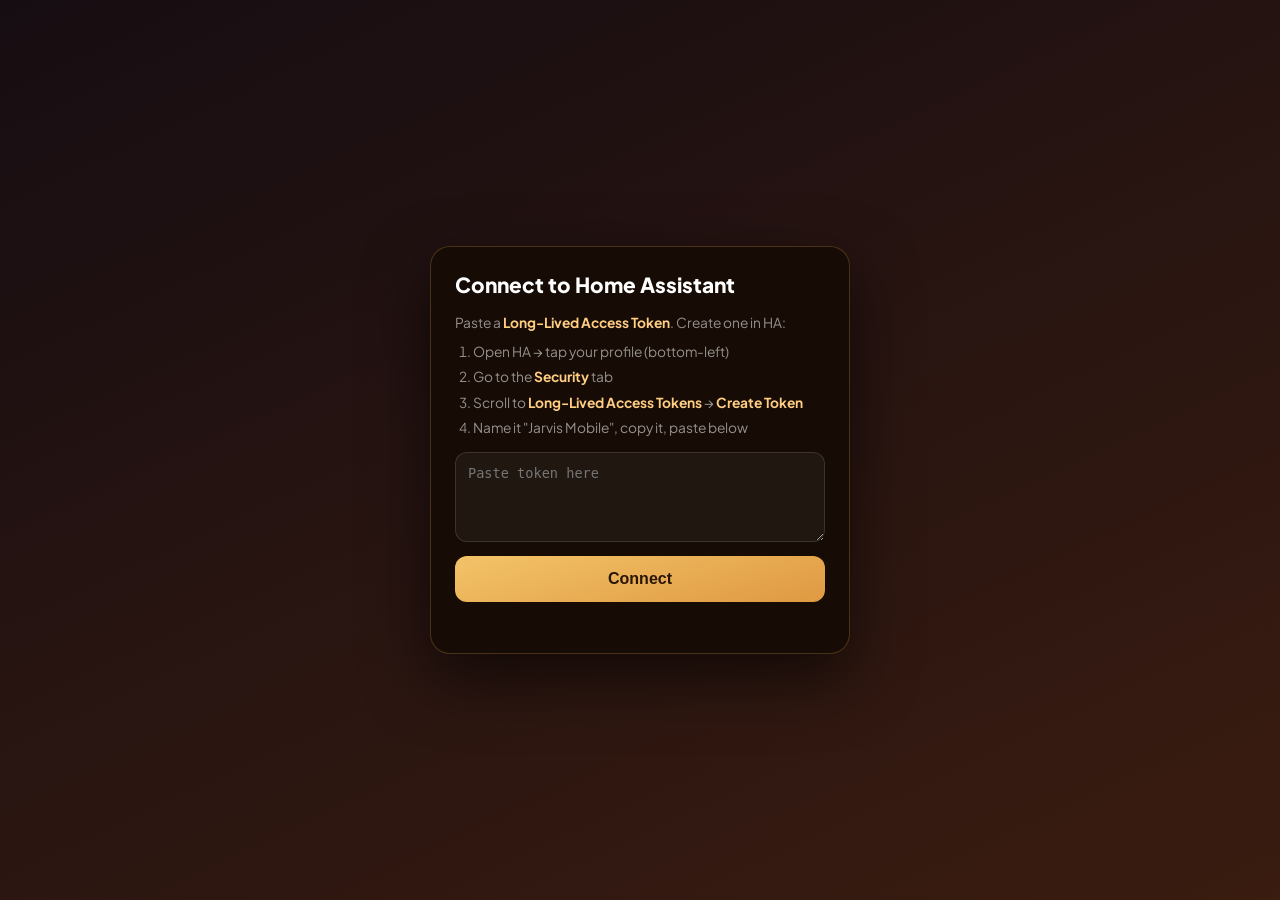
<file: mobile/index.html>
<!DOCTYPE html>
<html lang="en">
<head>
<meta charset="UTF-8">
<meta name="viewport" content="width=device-width, initial-scale=1.0, maximum-scale=1.0, user-scalable=no, viewport-fit=cover">
<meta name="theme-color" content="#160d12">
<meta name="apple-mobile-web-app-capable" content="yes">
<meta name="apple-mobile-web-app-status-bar-style" content="black-translucent">
<meta name="apple-mobile-web-app-title" content="Jarvis">
<title>Jarvis Mobile</title>
<link rel="preconnect" href="https://fonts.googleapis.com">
<link rel="preconnect" href="https://fonts.gstatic.com" crossorigin>
<link href="https://fonts.googleapis.com/css2?family=Plus+Jakarta+Sans:wght@400;500;600;700;800&display=swap" rel="stylesheet">
<link rel="stylesheet" href="mobile.css">
</head>
<body>

<!-- First-run token screen -->
<div id="token-screen" class="token-screen" style="display:none;">
  <div class="token-card">
    <div class="token-title">Connect to Home Assistant</div>
    <div class="token-help">
      Paste a <b>Long-Lived Access Token</b>. Create one in HA:
      <ol>
        <li>Open HA → tap your profile (bottom-left)</li>
        <li>Go to the <b>Security</b> tab</li>
        <li>Scroll to <b>Long-Lived Access Tokens</b> → <b>Create Token</b></li>
        <li>Name it "Jarvis Mobile", copy it, paste below</li>
      </ol>
    </div>
    <textarea id="token-input" class="token-input" placeholder="Paste token here" autocomplete="off" autocorrect="off" spellcheck="false"></textarea>
    <button id="token-save" class="token-save">Connect</button>
    <div id="token-err" class="token-err"></div>
  </div>
</div>

<!-- App shell -->
<div id="app" class="app" style="display:none;">

  <!-- Top status bar -->
  <header class="topbar">
    <div class="tb-left">
      <div id="tb-time" class="tb-time">--:--</div>
      <div id="tb-date" class="tb-date">--</div>
    </div>
    <div class="tb-right">
      <div id="tb-temp" class="tb-temp">--°</div>
      <div id="tb-cond" class="tb-cond">--</div>
    </div>
  </header>

  <!-- Views -->
  <main class="views">
    <!-- HOME -->
    <section class="view" id="view-home">
      <!-- Climate hero -->
      <div class="m-card climate-hero" id="climate-hero">
        <div class="ch-row">
          <div>
            <div class="ch-label">Thermostat</div>
            <div class="ch-mode" id="ch-mode">--</div>
          </div>
          <div class="ch-temp"><span id="ch-cur">--</span><span class="ch-deg">°</span></div>
        </div>
        <div class="ch-target">Target <b id="ch-target">--°</b></div>
      </div>

      <!-- Quick lights -->
      <div class="m-section-label">Lights</div>
      <div class="chip-grid" id="light-chips"></div>

      <!-- Air purifiers -->
      <div class="m-section-label">Air</div>
      <div class="m-card statline" id="pur-lr" onclick="openPurifierSheet('living_room')">
        <span class="sl-name">Living Room Purifier</span>
        <span class="sl-val" id="pur-lr-val">--</span>
      </div>
      <div class="m-card statline" id="pur-kt" onclick="openPurifierSheet('dining_room')">
        <span class="sl-name">Kitchen Purifier</span>
        <span class="sl-val" id="pur-kt-val">--</span>
      </div>

      <!-- Dishwasher -->
      <div class="m-section-label">Kitchen</div>
      <div class="m-card statline" id="dw-line" onclick="openDishSheet()">
        <span class="sl-name">Dishwasher</span>
        <span class="sl-val" id="dw-val">--</span>
      </div>

      <!-- Servers -->
      <div class="m-section-label">Servers</div>
      <div class="server-grid">
        <div class="m-card server-card">
          <div class="sc-name">Main</div>
          <div class="sc-row">CPU <b id="srv-main-cpu">--</b></div>
          <div class="sc-row">RAM <b id="srv-main-ram">--</b></div>
        </div>
        <div class="m-card server-card">
          <div class="sc-name">Backup</div>
          <div class="sc-row">CPU <b id="srv-bak-cpu">--</b></div>
          <div class="sc-row">RAM <b id="srv-bak-ram">--</b></div>
        </div>
      </div>

      <div class="m-foot">Jarvis Mobile</div>
    </section>

    <!-- ROOMS -->
    <section class="view" id="view-rooms" hidden>
      <div class="room-switch" id="room-switch">
        <button class="rs-btn active" data-room="living_room">Living Room</button>
        <button class="rs-btn" data-room="master_bedroom">Master Bedroom</button>
        <button class="rs-btn" data-room="office">Office</button>
        <button class="rs-btn" data-room="bathroom">Bathroom</button>
        <button class="rs-btn" data-room="kitchen">Kitchen</button>
        <button class="rs-btn" data-room="basement">Basement</button>
      </div>
      <div id="room-cards"></div>
    </section>

    <!-- CLIMATE -->
    <section class="view" id="view-climate" hidden>
      <div class="m-card climate-big">
        <div class="cb-mode" id="cb-mode">--</div>
        <div class="cb-cur"><span id="cb-cur">--</span><span class="cb-deg">°</span></div>
        <div class="cb-stepper">
          <button class="cb-step" id="cb-down">−</button>
          <div class="cb-target"><span class="cb-tl">Target</span><b id="cb-target">--°</b></div>
          <button class="cb-step" id="cb-up">+</button>
        </div>
        <div class="cb-modes" id="cb-modes">
          <button class="cb-modebtn" data-mode="heat">Heat</button>
          <button class="cb-modebtn" data-mode="cool">Cool</button>
          <button class="cb-modebtn" data-mode="heat_cool">Auto</button>
          <button class="cb-modebtn" data-mode="off">Off</button>
        </div>
      </div>
    </section>

    <!-- MORE -->
    <section class="view" id="view-more" hidden>
      <div class="m-section-label">Connection</div>
      <div class="m-card statline"><span class="sl-name">Status</span><span class="sl-val" id="more-status">--</span></div>
      <button class="more-btn" id="more-reconnect">Reconnect</button>
      <button class="more-btn danger" id="more-forget">Forget token</button>
      <div class="m-foot">Jarvis Mobile · tailnet-only</div>
    </section>
  </main>

  <!-- Bottom nav -->
  <nav class="bottomnav">
    <button class="bn-btn active" data-view="home">
      <svg viewBox="0 0 24 24"><path d="M3 11l9-8 9 8"/><path d="M5 10v10h14V10"/></svg><span>Home</span>
    </button>
    <button class="bn-btn" data-view="rooms">
      <svg viewBox="0 0 24 24"><rect x="3" y="3" width="7" height="7" rx="1"/><rect x="14" y="3" width="7" height="7" rx="1"/><rect x="3" y="14" width="7" height="7" rx="1"/><rect x="14" y="14" width="7" height="7" rx="1"/></svg><span>Rooms</span>
    </button>
    <button class="bn-btn" data-view="climate">
      <svg viewBox="0 0 24 24"><path d="M14 14.76V5a2 2 0 0 0-4 0v9.76a4 4 0 1 0 4 0z"/></svg><span>Climate</span>
    </button>
    <button class="bn-btn" data-view="more">
      <svg viewBox="0 0 24 24"><circle cx="5" cy="12" r="1.6"/><circle cx="12" cy="12" r="1.6"/><circle cx="19" cy="12" r="1.6"/></svg><span>More</span>
    </button>
  </nav>

  <div id="conn-dot" class="conn-dot" title="connection"></div>
</div>

<!-- ════════ SHEETS ════════ -->

<!-- Govee light sheet -->
<div id="govee-sheet" class="sheet" style="display:none;">
  <div class="sheet-card">
    <div class="sheet-head">
      <div class="sheet-title" id="gp-name">Light</div>
      <button class="sheet-close" id="gp-close">✕</button>
    </div>
    <div class="gp-toprow">
      <div class="gp-swatch" id="gp-swatch"></div>
      <button class="gp-power" id="gp-power-btn"><span id="gp-power-label">OFF</span></button>
    </div>
    <div class="gp-canvas-wrap" id="gp-canvas-wrap">
      <canvas id="gp-canvas" width="320" height="180"></canvas>
      <div class="gp-cursor" id="gp-canvas-cursor"></div>
    </div>
    <div class="gp-hue-row">
      <div class="gp-hue-preview" id="gp-hue-preview"></div>
      <input type="range" id="gp-hue-slider" class="gp-hue-slider" min="0" max="360" value="0">
    </div>
    <div class="gp-bri-row">
      <span class="gp-bri-ic">☀</span>
      <input type="range" id="gp-bri-slider" class="gp-bri-slider" min="1" max="100" value="50">
      <span class="gp-bri-val" id="gp-bri-val">50%</span>
    </div>
    <div class="gp-presets" id="gp-presets">
      <button class="gp-preset" data-r="255" data-g="255" data-b="255" style="background:#fff"></button>
      <button class="gp-preset" data-r="255" data-g="180" data-b="107" style="background:#ffb46b"></button>
      <button class="gp-preset" data-r="255" data-g="90" data-b="60" style="background:#ff5a3c"></button>
      <button class="gp-preset" data-r="120" data-g="200" data-b="255" style="background:#78c8ff"></button>
      <button class="gp-preset" data-r="90" data-g="255" data-b="150" style="background:#5aff96"></button>
      <button class="gp-preset" data-r="200" data-g="120" data-b="255" style="background:#c878ff"></button>
    </div>
    <button class="gp-scene-btn" id="gp-scene-btn">Choose Scene</button>
  </div>
</div>

<!-- Scene picker sheet -->
<div id="scene-sheet" class="sheet" style="display:none;">
  <div class="sheet-card">
    <div class="sheet-head">
      <div class="sheet-title" id="scene-title">Choose Scene</div>
      <button class="sheet-close" id="scene-close">✕</button>
    </div>
    <div class="scene-grid" id="scene-grid"></div>
  </div>
</div>

<!-- Purifier sheet -->
<div id="pur-sheet" class="sheet" style="display:none;">
  <div class="sheet-card">
    <div class="sheet-head">
      <div>
        <div class="sheet-title" id="pp-name">Purifier</div>
        <div class="sheet-sub" id="pp-sub">--</div>
      </div>
      <button class="sheet-close" id="pp-close">✕</button>
    </div>
    <div class="pp-ring-wrap">
      <canvas id="pp-ring-canvas" width="240" height="240"></canvas>
      <div class="pp-ring-center">
        <div class="pp-aq" id="pp-aq-word">--</div>
        <div class="pp-pm" id="pp-pm-num">PM2.5 --</div>
      </div>
    </div>
    <div class="pp-modes">
      <button class="pp-mode" id="pp-mode-auto" onclick="setPurPreset('auto')">Auto</button>
      <button class="pp-mode" id="pp-mode-sleep" onclick="setPurPreset('sleep')">Sleep</button>
      <button class="pp-mode" id="pp-mode-pet" onclick="setPurPreset('pet')">Pet</button>
      <button class="pp-mode" id="pp-mode-manual" onclick="setPurManual()">Manual</button>
    </div>
    <div class="pp-speed-row" id="pp-speed-row" style="display:none;">
      <button class="pp-speed" id="pp-speed-low" onclick="setPurSpeed('low')">Low</button>
      <button class="pp-speed" id="pp-speed-med" onclick="setPurSpeed('med')">Med</button>
      <button class="pp-speed" id="pp-speed-high" onclick="setPurSpeed('high')">High</button>
    </div>
    <div class="pp-meta">
      <span>Filter <b id="pp-filter-val">--</b></span>
    </div>
    <div class="pp-switches">
      <button class="pp-sw" id="pp-power" onclick="togglePurPower()">Power</button>
      <button class="pp-sw" id="pp-display" onclick="togglePurSwitch('display')">Display</button>
      <button class="pp-sw" id="pp-lock" onclick="togglePurSwitch('child_lock')">Lock</button>
    </div>
  </div>
</div>

<!-- Dishwasher sheet -->
<div id="dw-sheet" class="sheet" style="display:none;">
  <div class="sheet-card">
    <div class="sheet-head">
      <div>
        <div class="sheet-title">Dishwasher</div>
        <div class="sheet-sub" id="dw-sub">--</div>
      </div>
      <button class="sheet-close" id="dw-close">✕</button>
    </div>
    <div class="dw-ring-wrap">
      <canvas id="dw-ring-canvas" width="240" height="240"></canvas>
      <div class="dw-ring-center">
        <div class="dw-pct" id="dw-pct">--</div>
        <div class="dw-finish" id="dw-finish-c"></div>
      </div>
    </div>
    <div class="m-section-label">Program</div>
    <div class="dw-programs" id="dw-programs">
      <button class="dw-prog" data-prog="dishcare_dishwasher_program_auto_2" onclick="setDishProg(this.dataset.prog)">Auto</button>
      <button class="dw-prog" data-prog="dishcare_dishwasher_program_eco_50" onclick="setDishProg(this.dataset.prog)">Eco 50°</button>
      <button class="dw-prog" data-prog="dishcare_dishwasher_program_intensiv_70" onclick="setDishProg(this.dataset.prog)">Intensive 70°</button>
      <button class="dw-prog" data-prog="dishcare_dishwasher_program_quick_45" onclick="setDishProg(this.dataset.prog)">Quick 45°</button>
      <button class="dw-prog" data-prog="dishcare_dishwasher_program_quick_65" onclick="setDishProg(this.dataset.prog)">Quick 65°</button>
      <button class="dw-prog" data-prog="dishcare_dishwasher_program_glas_40" onclick="setDishProg(this.dataset.prog)">Glass 40°</button>
      <button class="dw-prog" data-prog="dishcare_dishwasher_program_pre_rinse" onclick="setDishProg(this.dataset.prog)">Pre-Rinse</button>
      <button class="dw-prog" data-prog="dishcare_dishwasher_program_machine_care" onclick="setDishProg(this.dataset.prog)">Machine Care</button>
    </div>
    <div class="m-section-label">Options</div>
    <div class="dw-opts">
      <button class="dw-opt" id="dw-opt-halfload" onclick="toggleDishSwitch('switch.dishwasher_half_load')">Half Load</button>
      <button class="dw-opt" id="dw-opt-hygiene" onclick="toggleDishSwitch('switch.dishwasher_hygiene')">Hygiene</button>
      <button class="dw-opt" id="dw-opt-zeolite" onclick="toggleDishSwitch('switch.dishwasher_zeolite_dry')">Zeolite Dry</button>
    </div>
    <div class="dw-consum">
      <span id="dw-salt">Salt --</span>
      <span id="dw-rinse">Rinse aid --</span>
    </div>
    <div class="dw-remote-hint" id="dw-remote-hint" style="display:none;">Enable Remote Start on the appliance to start a cycle.</div>
    <div class="dw-actions">
      <button class="dw-power" id="dw-power" onclick="toggleDishPower()">Power</button>
      <button class="dw-start" id="dw-start" onclick="startDish()">Start</button>
      <button class="dw-stop" id="dw-stop" onclick="stopDish()">Stop</button>
    </div>
  </div>
</div>

<script src="mobile.js"></script>
</body>
</html>
</file>
<file: mobile/mobile.css>
* { margin: 0; padding: 0; box-sizing: border-box; -webkit-tap-highlight-color: transparent; }
:root {
  --bg0: #160d12; --bg1: #2a1410; --bg2: #3a1c10;
  --ember1: rgba(255,205,110,0.95); --ember2: rgba(240,165,70,0.92);
  --glass: rgba(255,255,255,0.06); --glass-br: rgba(255,255,255,0.12);
  --txt: #fff; --txt-dim: rgba(255,255,255,0.55);
}
html, body { height: 100%; }
body {
  font-family: 'Plus Jakarta Sans', system-ui, sans-serif;
  color: var(--txt);
  background: linear-gradient(155deg, var(--bg0) 0%, var(--bg1) 55%, var(--bg2) 100%);
  background-attachment: fixed;
  -webkit-font-smoothing: antialiased;
  overflow: hidden;
}

/* ── Token screen ── */
.token-screen {
  position: fixed; inset: 0; z-index: 100;
  display: flex; align-items: center; justify-content: center; padding: 22px;
  background: linear-gradient(155deg, var(--bg0), var(--bg2));
}
.token-card {
  width: 100%; max-width: 420px;
  background: rgba(22,12,6,0.96); border: 1px solid rgba(255,180,80,0.22);
  border-radius: 20px; padding: 24px; display: flex; flex-direction: column; gap: 14px;
  box-shadow: 0 24px 64px rgba(0,0,0,0.6);
}
.token-title { font-size: 1.3rem; font-weight: 800; }
.token-help { font-size: 0.86rem; line-height: 1.55; color: var(--txt-dim); }
.token-help b { color: #ffce82; }
.token-help ol { margin: 8px 0 0 18px; display: flex; flex-direction: column; gap: 4px; }
.token-input {
  width: 100%; min-height: 90px; resize: vertical;
  background: rgba(255,255,255,0.05); border: 1px solid var(--glass-br);
  border-radius: 12px; color: #fff; padding: 12px; font-size: 0.85rem; font-family: monospace;
}
.token-save {
  background: linear-gradient(165deg, var(--ember1), var(--ember2));
  border: none; border-radius: 12px; color: #2a1606; font-weight: 800;
  font-size: 1rem; padding: 14px; cursor: pointer;
}
.token-err { font-size: 0.82rem; color: #f0746a; min-height: 1em; }

/* ── App shell ── */
.app { height: 100dvh; display: flex; flex-direction: column; }

/* Top bar */
.topbar {
  display: flex; align-items: flex-start; justify-content: space-between;
  padding: calc(env(safe-area-inset-top) + 14px) 18px 12px;
  flex-shrink: 0;
}
.tb-time { font-size: 1.9rem; font-weight: 800; line-height: 1; }
.tb-date { font-size: 0.78rem; color: var(--txt-dim); text-transform: uppercase; letter-spacing: 0.08em; margin-top: 4px; }
.tb-right { text-align: right; }
.tb-temp { font-size: 1.5rem; font-weight: 700; line-height: 1; }
.tb-cond { font-size: 0.74rem; color: var(--txt-dim); text-transform: uppercase; letter-spacing: 0.06em; margin-top: 4px; }

/* Views (scroll area) */
.views { flex: 1; overflow-y: auto; overflow-x: hidden; padding: 6px 16px 96px; -webkit-overflow-scrolling: touch; }
.view { display: flex; flex-direction: column; gap: 12px; }
.view[hidden] { display: none !important; }

.m-card {
  background: linear-gradient(165deg, rgba(255,255,255,0.08), rgba(255,255,255,0.03));
  border: 1px solid var(--glass-br); border-radius: 16px; padding: 16px;
  box-shadow: inset 0 1px 0 rgba(255,255,255,0.06);
}
.m-section-label {
  font-size: 0.66rem; font-weight: 700; letter-spacing: 0.14em; text-transform: uppercase;
  color: var(--txt-dim); margin: 8px 2px 0;
}

/* Climate hero */
.climate-hero { display: flex; flex-direction: column; gap: 8px; }
.ch-row { display: flex; align-items: center; justify-content: space-between; }
.ch-label { font-size: 0.72rem; color: var(--txt-dim); text-transform: uppercase; letter-spacing: 0.08em; }
.ch-mode { font-size: 1.05rem; font-weight: 700; margin-top: 2px; }
.ch-temp { font-size: 2.6rem; font-weight: 800; line-height: 1; }
.ch-deg { font-size: 1.4rem; vertical-align: top; opacity: 0.7; }
.ch-target { font-size: 0.82rem; color: var(--txt-dim); }
.ch-target b { color: #fff; }

/* Light chips */
.chip-grid { display: grid; grid-template-columns: repeat(2, 1fr); gap: 10px; }
.lchip {
  display: flex; align-items: center; justify-content: space-between; gap: 8px;
  padding: 14px 14px; border-radius: 14px; cursor: pointer;
  background: var(--glass); border: 1px solid var(--glass-br);
  color: var(--txt-dim); font-size: 0.88rem; font-weight: 600;
  transition: background 150ms ease, color 150ms ease, border-color 150ms ease;
}
.lchip .dot { width: 10px; height: 10px; border-radius: 50%; background: rgba(255,255,255,0.25); flex-shrink: 0; }
.lchip.on {
  background: linear-gradient(165deg, rgba(255,205,110,0.22), rgba(240,165,70,0.10));
  border-color: rgba(255,200,120,0.5); color: #fff;
}
.lchip.on .dot { background: var(--ember2); box-shadow: 0 0 8px var(--ember2); }

/* Stat lines */
.statline { display: flex; align-items: center; justify-content: space-between; padding: 14px 16px; }
.sl-name { font-size: 0.92rem; font-weight: 600; }
.sl-val { font-size: 0.9rem; color: var(--txt-dim); font-weight: 600; }
.sl-val.warn { color: #f0a546; }
.sl-val.on { color: #5fd38a; }

/* Servers */
.server-grid { display: grid; grid-template-columns: repeat(2, 1fr); gap: 10px; }
.server-card { display: flex; flex-direction: column; gap: 4px; }
.sc-name { font-size: 0.8rem; font-weight: 700; opacity: 0.7; }
.sc-row { font-size: 0.84rem; color: var(--txt-dim); }
.sc-row b { color: #fff; font-weight: 700; }

.placeholder { padding: 48px 16px; text-align: center; color: var(--txt-dim); font-size: 0.95rem; }
.m-foot { text-align: center; font-size: 0.7rem; color: rgba(255,255,255,0.3); padding: 12px 0 4px; }

.more-btn {
  background: var(--glass); border: 1px solid var(--glass-br); border-radius: 12px;
  color: #fff; font: inherit; font-weight: 600; font-size: 0.92rem; padding: 14px; cursor: pointer;
}
.more-btn.danger { color: #f0746a; border-color: rgba(240,116,106,0.3); }

/* Bottom nav */
.bottomnav {
  position: fixed; left: 0; right: 0; bottom: 0; z-index: 50;
  display: grid; grid-template-columns: repeat(4, 1fr);
  background: rgba(20,11,8,0.92); backdrop-filter: blur(14px); -webkit-backdrop-filter: blur(14px);
  border-top: 1px solid rgba(255,255,255,0.08);
  padding: 8px 0 calc(env(safe-area-inset-bottom) + 8px);
}
.bn-btn {
  background: none; border: none; cursor: pointer;
  display: flex; flex-direction: column; align-items: center; gap: 3px;
  color: var(--txt-dim); font: inherit; font-size: 0.66rem; font-weight: 600;
}
.bn-btn svg { width: 24px; height: 24px; fill: none; stroke: currentColor; stroke-width: 1.8; stroke-linecap: round; stroke-linejoin: round; }
.bn-btn.active { color: #ffce82; }

.conn-dot {
  position: fixed; top: calc(env(safe-area-inset-top) + 6px); right: 8px; z-index: 60;
  width: 8px; height: 8px; border-radius: 50%; background: #888;
}
.conn-dot.ok { background: #5fd38a; }
.conn-dot.bad { background: #f0746a; }

/* ════════ ROOMS ════════ */
.room-switch {
  display: flex; gap: 8px; overflow-x: auto; padding: 2px 2px 6px;
  -webkit-overflow-scrolling: touch; scrollbar-width: none;
}
.room-switch::-webkit-scrollbar { display: none; }
.rs-btn {
  flex: 0 0 auto; background: var(--glass); border: 1px solid var(--glass-br);
  border-radius: 999px; color: var(--txt-dim); font: inherit; font-weight: 600;
  font-size: 0.82rem; padding: 9px 16px; cursor: pointer; white-space: nowrap;
  transition: background 150ms, color 150ms, border-color 150ms;
}
.rs-btn.active {
  background: linear-gradient(165deg, rgba(255,205,110,0.22), rgba(240,165,70,0.10));
  border-color: rgba(255,200,120,0.5); color: #fff;
}
#room-cards { display: flex; flex-direction: column; gap: 12px; margin-top: 4px; }
.rcard {
  background: linear-gradient(165deg, rgba(255,255,255,0.08), rgba(255,255,255,0.03));
  border: 1px solid var(--glass-br); border-radius: 16px; padding: 16px;
  box-shadow: inset 0 1px 0 rgba(255,255,255,0.06);
  display: flex; flex-direction: column; gap: 10px;
}
.rcard.on { border-color: rgba(255,200,120,0.35); }
.rc-top { display: flex; align-items: center; justify-content: space-between; }
.rc-name { font-size: 1rem; font-weight: 700; }
.rc-toggle {
  width: 46px; height: 28px; border-radius: 999px; border: none; cursor: pointer;
  background: rgba(255,255,255,0.16); position: relative; transition: background 180ms;
}
.rc-toggle::after {
  content: ""; position: absolute; top: 3px; left: 3px; width: 22px; height: 22px;
  border-radius: 50%; background: #fff; transition: transform 180ms;
}
.rc-toggle.on { background: linear-gradient(165deg, var(--ember1), var(--ember2)); }
.rc-toggle.on::after { transform: translateX(18px); }
.rc-state { font-size: 0.84rem; color: var(--txt-dim); font-weight: 600; }
.rcard.on .rc-state { color: #ffce82; }
.rc-actions { display: flex; gap: 8px; }
.rc-btn {
  flex: 1; background: var(--glass); border: 1px solid var(--glass-br); border-radius: 12px;
  color: #fff; font: inherit; font-weight: 600; font-size: 0.86rem; padding: 11px; cursor: pointer;
}
.rc-note { font-size: 0.74rem; color: rgba(255,255,255,0.4); line-height: 1.4; }

/* ════════ CLIMATE VIEW ════════ */
.climate-big {
  display: flex; flex-direction: column; align-items: center; gap: 18px; padding: 28px 20px;
}
.cb-mode { font-size: 0.9rem; font-weight: 700; color: var(--txt-dim); text-transform: uppercase; letter-spacing: 0.1em; }
.cb-cur { font-size: 4.6rem; font-weight: 800; line-height: 1; }
.cb-deg { font-size: 2rem; vertical-align: top; opacity: 0.6; }
.cb-stepper { display: flex; align-items: center; gap: 20px; }
.cb-step {
  width: 56px; height: 56px; border-radius: 50%; border: 1px solid var(--glass-br);
  background: var(--glass); color: #fff; font-size: 1.8rem; font-weight: 700; cursor: pointer;
  display: flex; align-items: center; justify-content: center;
}
.cb-target { text-align: center; }
.cb-tl { display: block; font-size: 0.68rem; color: var(--txt-dim); text-transform: uppercase; letter-spacing: 0.08em; }
.cb-target b { font-size: 1.6rem; font-weight: 800; }
.cb-modes { display: grid; grid-template-columns: repeat(4, 1fr); gap: 8px; width: 100%; }
.cb-modebtn {
  background: var(--glass); border: 1px solid var(--glass-br); border-radius: 12px;
  color: var(--txt-dim); font: inherit; font-weight: 600; font-size: 0.84rem; padding: 12px 4px; cursor: pointer;
}
.cb-modebtn.on {
  background: linear-gradient(165deg, rgba(255,205,110,0.22), rgba(240,165,70,0.10));
  border-color: rgba(255,200,120,0.5); color: #fff;
}

/* ════════ SHEETS (bottom modal) ════════ */
.sheet {
  position: fixed; inset: 0; z-index: 200;
  display: flex; align-items: flex-end; justify-content: center;
  background: rgba(0,0,0,0.55); backdrop-filter: blur(3px); -webkit-backdrop-filter: blur(3px);
}
.sheet-card {
  width: 100%; max-width: 480px; max-height: 92dvh; overflow-y: auto;
  background: linear-gradient(165deg, #241319, #1a0f0b);
  border: 1px solid rgba(255,180,80,0.18); border-top-left-radius: 24px; border-top-right-radius: 24px;
  padding: 18px 18px calc(env(safe-area-inset-bottom) + 22px);
  display: flex; flex-direction: column; gap: 14px;
  box-shadow: 0 -16px 48px rgba(0,0,0,0.6);
  animation: sheetUp 240ms cubic-bezier(0.2,0.8,0.2,1);
}
@keyframes sheetUp { from { transform: translateY(100%); } to { transform: translateY(0); } }
.sheet-head { display: flex; align-items: flex-start; justify-content: space-between; }
.sheet-title { font-size: 1.25rem; font-weight: 800; }
.sheet-sub { font-size: 0.8rem; color: var(--txt-dim); margin-top: 3px; }
.sheet-close {
  width: 36px; height: 36px; border-radius: 50%; border: 1px solid var(--glass-br);
  background: var(--glass); color: #fff; font-size: 1rem; cursor: pointer; flex-shrink: 0;
}

/* Govee sheet */
.gp-toprow { display: flex; align-items: center; gap: 12px; }
.gp-swatch { width: 52px; height: 52px; border-radius: 14px; border: 2px solid rgba(255,255,255,0.18); background: #fff; flex-shrink: 0; }
.gp-power {
  flex: 1; background: var(--glass); border: 1px solid var(--glass-br); border-radius: 14px;
  color: var(--txt-dim); font: inherit; font-weight: 800; font-size: 1rem; padding: 16px; cursor: pointer;
}
.gp-power.on { background: linear-gradient(165deg, var(--ember1), var(--ember2)); color: #2a1606; border-color: transparent; }
.gp-canvas-wrap { position: relative; width: 100%; border-radius: 16px; overflow: hidden; }
.gp-canvas-wrap canvas { width: 100%; height: 180px; display: block; touch-action: none; }
.gp-cursor {
  position: absolute; width: 20px; height: 20px; border-radius: 50%; border: 3px solid #fff;
  box-shadow: 0 0 0 1px rgba(0,0,0,0.4); transform: translate(-50%, -50%); pointer-events: none;
}
.gp-hue-row { display: flex; align-items: center; gap: 10px; }
.gp-hue-preview { width: 28px; height: 28px; border-radius: 8px; flex-shrink: 0; border: 1px solid rgba(255,255,255,0.2); }
.gp-hue-slider {
  flex: 1; -webkit-appearance: none; height: 14px; border-radius: 999px;
  background: linear-gradient(90deg, #f00, #ff0, #0f0, #0ff, #00f, #f0f, #f00);
}
.gp-hue-slider::-webkit-slider-thumb { -webkit-appearance: none; width: 24px; height: 24px; border-radius: 50%; background: #fff; border: 2px solid rgba(0,0,0,0.3); cursor: pointer; }
.gp-bri-row { display: flex; align-items: center; gap: 10px; }
.gp-bri-ic { font-size: 1.1rem; opacity: 0.7; }
.gp-bri-slider {
  flex: 1; -webkit-appearance: none; height: 14px; border-radius: 999px;
  background: linear-gradient(90deg, rgba(255,255,255,0.1), #ffce82);
}
.gp-bri-slider::-webkit-slider-thumb { -webkit-appearance: none; width: 24px; height: 24px; border-radius: 50%; background: #fff; border: 2px solid rgba(0,0,0,0.3); cursor: pointer; }
.gp-bri-val { font-size: 0.84rem; font-weight: 700; width: 44px; text-align: right; }
.gp-presets { display: grid; grid-template-columns: repeat(6, 1fr); gap: 8px; }
.gp-preset { aspect-ratio: 1; border-radius: 10px; border: 2px solid rgba(255,255,255,0.12); cursor: pointer; }
.gp-preset.active { border-color: #ffce82; }
.gp-scene-btn {
  background: var(--glass); border: 1px solid var(--glass-br); border-radius: 14px;
  color: #fff; font: inherit; font-weight: 700; font-size: 0.92rem; padding: 14px; cursor: pointer;
}

/* Scene sheet */
.scene-grid { display: grid; grid-template-columns: repeat(3, 1fr); gap: 10px; }
.scene-loading { grid-column: 1 / -1; text-align: center; color: var(--txt-dim); padding: 24px; font-size: 0.88rem; }
.scene-card { position: relative; aspect-ratio: 1; border-radius: 12px; overflow: hidden; cursor: pointer; border: 2px solid rgba(255,255,255,0.08); background: rgba(255,255,255,0.04); }
.scene-card.sel { border-color: rgba(255,180,80,0.8); }
.scene-card img { width: 100%; height: 100%; object-fit: cover; display: block; }
.scene-lbl { position: absolute; bottom: 0; left: 0; right: 0; padding: 6px; font-size: 0.66rem; font-weight: 600; text-align: center; background: linear-gradient(transparent, rgba(0,0,0,0.78)); }

/* Purifier sheet */
.pp-ring-wrap { position: relative; align-self: center; width: 240px; height: 240px; }
.pp-ring-wrap canvas { width: 240px; height: 240px; }
.pp-ring-center { position: absolute; inset: 0; display: flex; flex-direction: column; align-items: center; justify-content: center; }
.pp-aq { font-size: 1.6rem; font-weight: 800; text-transform: capitalize; }
.pp-pm { font-size: 0.82rem; color: var(--txt-dim); margin-top: 4px; }
.pp-modes { display: grid; grid-template-columns: repeat(4, 1fr); gap: 8px; }
.pp-mode { background: var(--glass); border: 1px solid var(--glass-br); border-radius: 12px; color: var(--txt-dim); font: inherit; font-weight: 600; font-size: 0.82rem; padding: 12px 4px; cursor: pointer; }
.pp-mode.on { background: linear-gradient(165deg, rgba(255,205,110,0.22), rgba(240,165,70,0.10)); border-color: rgba(255,200,120,0.5); color: #fff; }
.pp-speed-row { display: grid; grid-template-columns: repeat(3, 1fr); gap: 8px; }
.pp-speed { background: var(--glass); border: 1px solid var(--glass-br); border-radius: 12px; color: var(--txt-dim); font: inherit; font-weight: 600; font-size: 0.84rem; padding: 12px; cursor: pointer; }
.pp-speed.on { background: linear-gradient(165deg, rgba(255,205,110,0.22), rgba(240,165,70,0.10)); border-color: rgba(255,200,120,0.5); color: #fff; }
.pp-meta { font-size: 0.82rem; color: var(--txt-dim); text-align: center; }
.pp-meta b { color: #fff; }
.pp-switches { display: grid; grid-template-columns: repeat(3, 1fr); gap: 8px; }
.pp-sw { background: var(--glass); border: 1px solid var(--glass-br); border-radius: 12px; color: var(--txt-dim); font: inherit; font-weight: 600; font-size: 0.84rem; padding: 13px; cursor: pointer; }
.pp-sw.on { background: linear-gradient(165deg, rgba(255,205,110,0.22), rgba(240,165,70,0.10)); border-color: rgba(255,200,120,0.5); color: #fff; }

/* Dishwasher sheet */
.dw-ring-wrap { position: relative; align-self: center; width: 240px; height: 240px; }
.dw-ring-wrap canvas { width: 240px; height: 240px; }
.dw-ring-center { position: absolute; inset: 0; display: flex; flex-direction: column; align-items: center; justify-content: center; }
.dw-pct { font-size: 2rem; font-weight: 800; }
.dw-finish { font-size: 0.78rem; color: var(--txt-dim); margin-top: 4px; }
.dw-programs { display: grid; grid-template-columns: repeat(2, 1fr); gap: 8px; }
.dw-prog { background: var(--glass); border: 1px solid var(--glass-br); border-radius: 12px; color: var(--txt-dim); font: inherit; font-weight: 600; font-size: 0.82rem; padding: 13px 8px; cursor: pointer; }
.dw-prog.on { background: linear-gradient(165deg, rgba(255,205,110,0.22), rgba(240,165,70,0.10)); border-color: rgba(255,200,120,0.5); color: #fff; }
.dw-opts { display: grid; grid-template-columns: repeat(3, 1fr); gap: 8px; }
.dw-opt { background: var(--glass); border: 1px solid var(--glass-br); border-radius: 12px; color: var(--txt-dim); font: inherit; font-weight: 600; font-size: 0.78rem; padding: 12px 4px; cursor: pointer; }
.dw-opt.on { background: linear-gradient(165deg, rgba(255,205,110,0.22), rgba(240,165,70,0.10)); border-color: rgba(255,200,120,0.5); color: #fff; }
.dw-consum { display: flex; justify-content: space-around; font-size: 0.8rem; color: var(--txt-dim); }
.dw-consum .warn { color: #f0a546; font-weight: 700; }
.dw-remote-hint { font-size: 0.78rem; color: #f0a546; text-align: center; line-height: 1.4; }
.dw-actions { display: grid; grid-template-columns: repeat(3, 1fr); gap: 8px; }
.dw-power, .dw-start, .dw-stop {
  border: 1px solid var(--glass-br); border-radius: 12px; font: inherit; font-weight: 700;
  font-size: 0.88rem; padding: 14px; cursor: pointer; background: var(--glass); color: #fff;
}
.dw-power.on { background: linear-gradient(165deg, var(--ember1), var(--ember2)); color: #2a1606; border-color: transparent; }
.dw-start { background: linear-gradient(165deg, #5fd38a, #3da76a); color: #06241a; border-color: transparent; }
.dw-start.disabled { opacity: 0.4; pointer-events: none; }
.dw-stop { color: #f0746a; border-color: rgba(240,116,106,0.3); }
</file>
